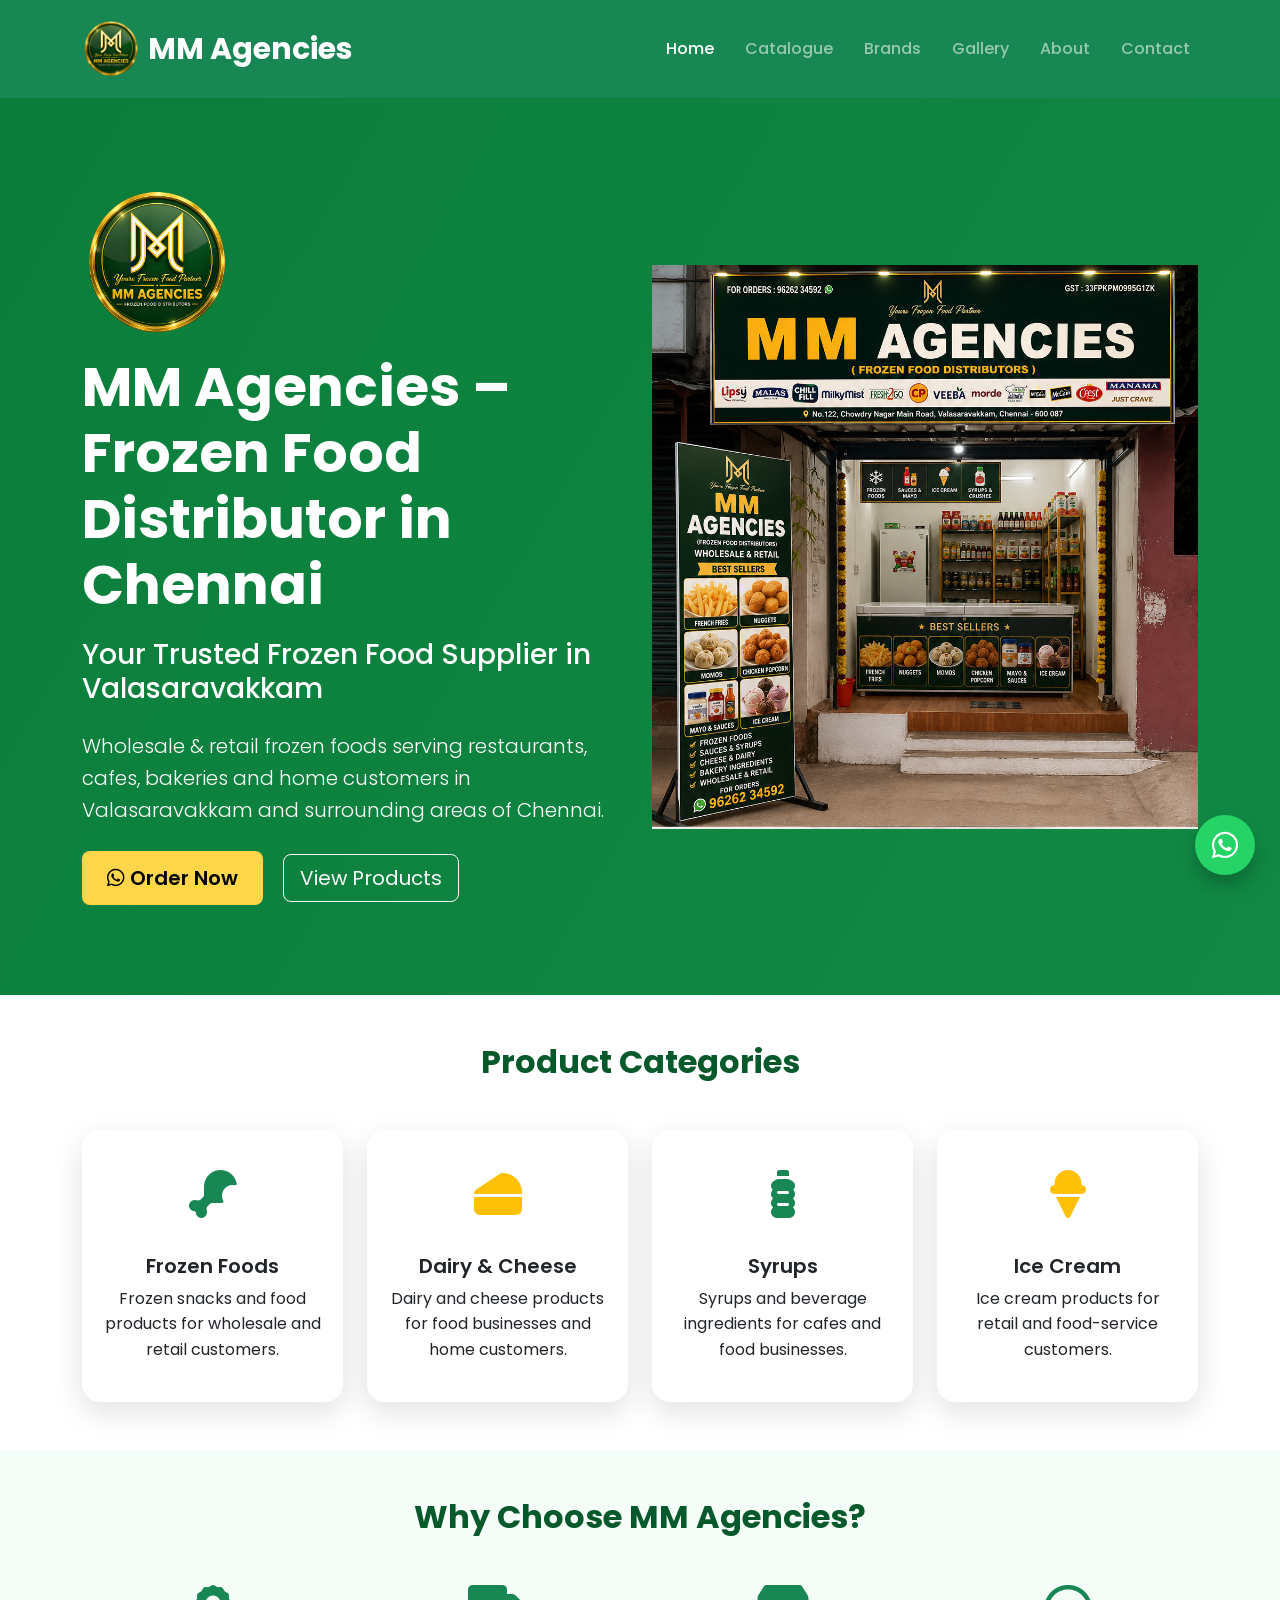
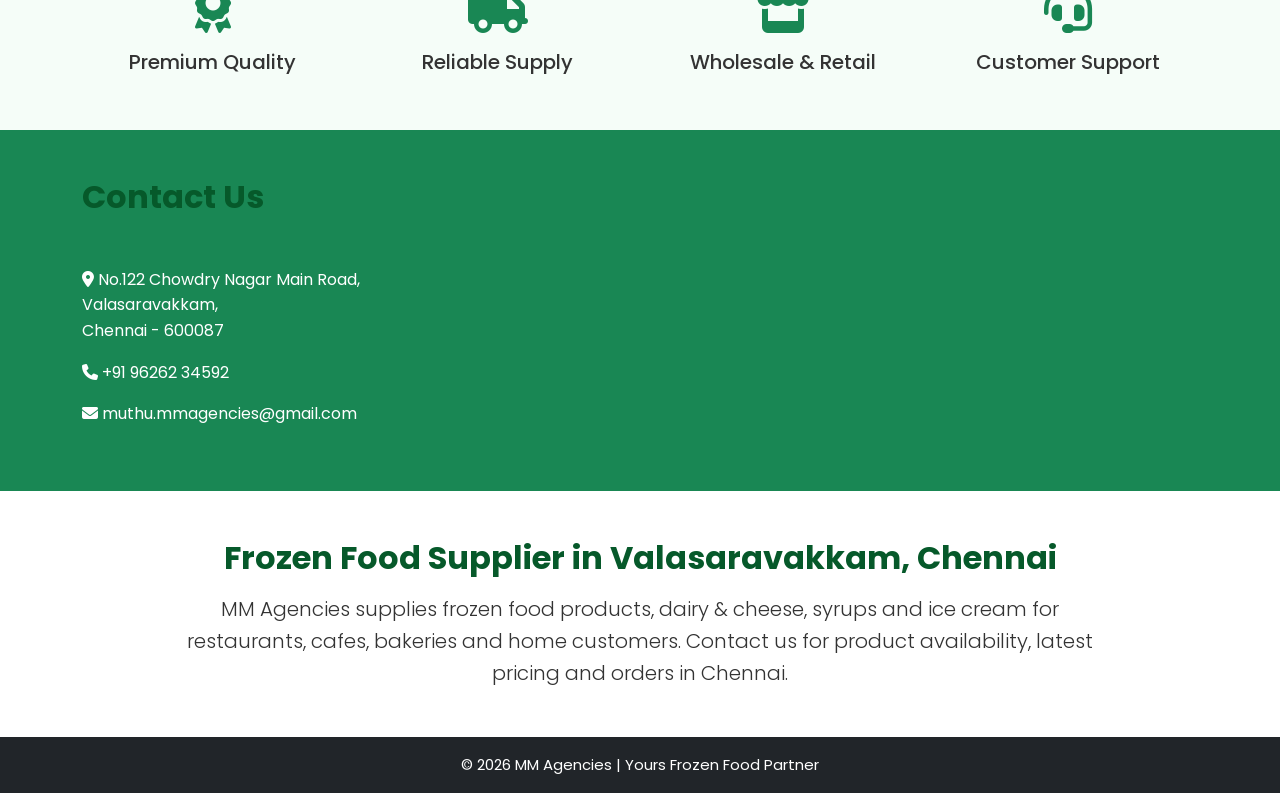
<file: index.html>
<!DOCTYPE html>
<html lang="en">
<head>
    <meta charset="UTF-8">
    <meta name="viewport" content="width=device-width, initial-scale=1.0">

    <link rel="icon" type="image/png" href="images/logo/mm-agencies-logo.png">

    <!-- Primary SEO -->
    <title>MM Agencies | Frozen Food Distributor in Valasaravakkam, Chennai</title>
    <meta name="description" content="MM Agencies is a frozen food distributor and supplier in Valasaravakkam, Chennai, serving restaurants, cafes, bakeries and home customers with frozen foods, dairy and cheese, syrups and ice cream.">
    <meta name="keywords" content="frozen food distributor Chennai, frozen food supplier Chennai, frozen food distributor Valasaravakkam, frozen food shop Valasaravakkam, frozen snacks supplier Chennai, frozen food wholesale Chennai, MM Agencies">
    <meta name="author" content="MM Agencies">
    <meta name="robots" content="index, follow, max-image-preview:large">
    <meta name="theme-color" content="#198754">

    <!-- Canonical -->
    <link rel="canonical" href="https://mmagencies-ff.github.io/mma-website/">

    <!-- Open Graph -->
    <meta property="og:type" content="website">
    <meta property="og:title" content="MM Agencies | Frozen Food Distributor in Valasaravakkam, Chennai">
    <meta property="og:description" content="Frozen food distributor and supplier in Valasaravakkam, Chennai. Wholesale and retail frozen foods for restaurants, cafes, bakeries and home customers.">
    <meta property="og:url" content="https://mmagencies-ff.github.io/mma-website/">
    <meta property="og:site_name" content="MM Agencies">
    <meta property="og:locale" content="en_IN">
    <meta property="og:image" content="https://mmagencies-ff.github.io/mma-website/images/hero/frozen-food.png">
    <meta property="og:image:alt" content="Frozen food products from MM Agencies">

    <!-- Twitter / X -->
    <meta name="twitter:card" content="summary_large_image">
    <meta name="twitter:title" content="MM Agencies | Frozen Food Distributor in Chennai">
    <meta name="twitter:description" content="Frozen food distributor and supplier in Valasaravakkam, Chennai.">
    <meta name="twitter:image" content="https://mmagencies-ff.github.io/mma-website/images/hero/frozen-food.png">

    <!-- LocalBusiness structured data -->
    <script type="application/ld+json">
    {
      "@context": "https://schema.org",
      "@type": "LocalBusiness",
      "@id": "https://mmagencies-ff.github.io/mma-website/#business",
      "name": "MM Agencies",
      "url": "https://mmagencies-ff.github.io/mma-website/",
      "logo": "https://mmagencies-ff.github.io/mma-website/images/logo/mm-agencies-logo.png",
      "image": "https://mmagencies-ff.github.io/mma-website/images/hero/frozen-food.png",
      "description": "Frozen food distributor and supplier in Valasaravakkam, Chennai, serving restaurants, cafes, bakeries and home customers.",
      "telephone": "+91 96262 34592",
      "email": "info@mmagencies.in",
      "address": {
        "@type": "PostalAddress",
        "streetAddress": "No.122 Chowdry Nagar Main Road",
        "addressLocality": "Valasaravakkam",
        "addressRegion": "Tamil Nadu",
        "postalCode": "600087",
        "addressCountry": "IN"
      },
      "areaServed": [
        {"@type": "City", "name": "Chennai"},
        {"@type": "Place", "name": "Valasaravakkam"}
      ],
      "sameAs": []
    }
    </script>

    <!-- Bootstrap -->
    <link href="https://cdn.jsdelivr.net/npm/bootstrap@5.3.3/dist/css/bootstrap.min.css" rel="stylesheet">

    <!-- Font Awesome -->
    <link rel="stylesheet"
    href="https://cdnjs.cloudflare.com/ajax/libs/font-awesome/6.6.0/css/all.min.css">

    <style>
        .mm-logo { width: 58px; height: 58px; object-fit: contain; display: block; }
        @media (max-width: 575.98px) { .mm-logo { width: 48px; height: 48px; } }
    </style>

    <!-- Custom CSS -->
    <link rel="stylesheet" href="css/style.css">
</head>

<body>

<!-- Floating WhatsApp -->
<a href="https://wa.me/919626234592"
   class="whatsapp"
   target="_blank"
   rel="noopener noreferrer"
   aria-label="Contact MM Agencies on WhatsApp">
    <i class="fab fa-whatsapp"></i>
</a>

<script src="js/main.js"></script>

<!-- ========================= NAVBAR ========================= -->

<nav class="navbar navbar-expand-lg navbar-dark bg-success shadow sticky-top">

<div class="container">

<a class="navbar-brand d-flex align-items-center fw-bold" href="./" aria-label="MM Agencies Home">
    <img src="images/logo/mm-agencies-logo.png"
         alt="MM Agencies - Frozen Food Distributor in Chennai"
         class="mm-logo"
         width="58"
         height="58">
    <span class="ms-2">MM Agencies</span>
</a>

<button class="navbar-toggler"
type="button"
data-bs-toggle="collapse"
data-bs-target="#navbarNav">

<span class="navbar-toggler-icon"></span>

</button>

<div class="collapse navbar-collapse" id="navbarNav">

<ul class="navbar-nav ms-auto">

<li class="nav-item">
<a class="nav-link active" href="#">Home</a>
</li>

<li class="nav-item">
<a class="nav-link" href="products.html">Catalogue</a>
</li>

<li class="nav-item">
<a class="nav-link" href="brands.html">Brands</a>
</li>

<li class="nav-item">
<a class="nav-link" href="gallery.html">Gallery</a>
</li>

<li class="nav-item">
<a class="nav-link" href="about.html">About</a>
</li>

<li class="nav-item">
<a class="nav-link" href="contact.html">Contact</a>
</li>

</ul>

</div>

</div>

</nav>

<!-- ========================= HERO ========================= -->

<section class="hero">

<div class="container">

<div class="row align-items-center">

<div class="col-lg-6">

<img src="images/logo/mm-agencies-logo.png"
     alt="MM Agencies logo"
     class="img-fluid mb-3"
     width="150"
     height="150"
     style="max-width:150px;">

<h1 class="display-4 fw-bold">
    MM Agencies – Frozen Food Distributor in Chennai
</h1>

<h3>
    Your Trusted Frozen Food Supplier in Valasaravakkam
</h3>

<p class="lead">
    Wholesale &amp; retail frozen foods serving restaurants, cafes, bakeries and home customers
    in Valasaravakkam and surrounding areas of Chennai.
</p>

<a href="https://wa.me/919626234592"

class="btn btn-warning btn-lg me-3">

<i class="fab fa-whatsapp"></i>

Order Now

</a>

<a href="#products"

class="btn btn-outline-light btn-lg">

View Products

</a>

</div>

<div class="col-lg-6 text-center">

<img src="images/hero/frozen-food.png"

class="img-fluid"

alt="Frozen food products from MM Agencies in Chennai">

</div>

</div>

</div>

</section>

<!-- ========================= CATEGORIES ========================= -->

<section id="products" class="py-5">

<div class="container">

<h2 class="text-center mb-5">

Product Categories

</h2>

<div class="row g-4">

<div class="col-md-3">

<div class="card category-card">

<div class="card-body text-center">

<i class="fa-solid fa-drumstick-bite fa-3x text-success mb-3"></i>

<h5>Frozen Foods</h5>
<p class="mb-0">Frozen snacks and food products for wholesale and retail customers.</p>

</div>

</div>

</div>

<div class="col-md-3">

<div class="card category-card">

<div class="card-body text-center">

<i class="fa-solid fa-cheese fa-3x text-warning mb-3"></i>

<h5>Dairy &amp; Cheese</h5>
<p class="mb-0">Dairy and cheese products for food businesses and home customers.</p>

</div>

</div>

</div>

<div class="col-md-3">

<div class="card category-card">

<div class="card-body text-center">

<i class="fa-solid fa-bottle-water fa-3x text-success mb-3"></i>

<h5>Syrups</h5>
<p class="mb-0">Syrups and beverage ingredients for cafes and food businesses.</p>

</div>

</div>

</div>

<div class="col-md-3">

<div class="card category-card">

<div class="card-body text-center">

<i class="fa-solid fa-ice-cream fa-3x text-warning mb-3"></i>

<h5>Ice Cream</h5>
<p class="mb-0">Ice cream products for retail and food-service customers.</p>

</div>

</div>

</div>

</div>

</div>

</section>

<!-- ========================= WHY US ========================= -->

<section class="bg-light py-5">

<div class="container">

<h2 class="text-center mb-5">

Why Choose MM Agencies?

</h2>

<div class="row">

<div class="col-md-3 text-center">

<i class="fa-solid fa-award fa-3x text-success"></i>

<h5 class="mt-3">

Premium Quality

</h5>

</div>

<div class="col-md-3 text-center">

<i class="fa-solid fa-truck fa-3x text-success"></i>

<h5 class="mt-3">

Reliable Supply

</h5>

</div>

<div class="col-md-3 text-center">

<i class="fa-solid fa-store fa-3x text-success"></i>

<h5 class="mt-3">

Wholesale & Retail

</h5>

</div>

<div class="col-md-3 text-center">

<i class="fa-solid fa-headset fa-3x text-success"></i>

<h5 class="mt-3">

Customer Support

</h5>

</div>

</div>

</div>

</section>

<!-- ========================= CONTACT ========================= -->

<section class="py-5 bg-success text-white">

<div class="container">

<div class="row">

<div class="col-lg-6">

<h2>

Contact Us

</h2>

<address class="mb-3">
    <i class="fa-solid fa-location-dot"></i>
    No.122 Chowdry Nagar Main Road,<br>
    Valasaravakkam,<br>
    Chennai - 600087
</address>

<p>
    <i class="fa-solid fa-phone"></i>
    <a href="tel:+919626234592" class="text-white text-decoration-none">+91 96262 34592</a>
</p>

<p>
    <i class="fa-solid fa-envelope"></i>
    <a href="mailto:muthu.mmagencies@gmail.com" class="text-white text-decoration-none">muthu.mmagencies@gmail.com</a>
</p>

</div>

<div class="col-lg-6">

<iframe
    title="MM Agencies location on Google Maps"

src="https://www.google.com/maps?q=MM%20Agencies Frozen Foods%2C%20No.122%20Chowdry%20Nagar%20Main%20Road%2C%20Valasaravakkam%2C%20Chennai%20600087&output=embed"

width="100%"

height="250"

style="border:0;"

loading="lazy">

</iframe>

</div>

</div>

</div>

</section>

<!-- ========================= LOCAL SEO INFORMATION ========================= -->
<section class="py-5">
    <div class="container">
        <div class="row">
            <div class="col-lg-10 mx-auto text-center">
                <h2 class="mb-3">Frozen Food Supplier in Valasaravakkam, Chennai</h2>
                <p class="lead mb-0">
                    MM Agencies supplies frozen food products, dairy &amp; cheese, syrups and ice cream
                    for restaurants, cafes, bakeries and home customers. Contact us for product availability,
                    latest pricing and orders in Chennai.
                </p>
            </div>
        </div>
    </div>
</section>

<!-- ========================= FOOTER ========================= -->

<footer class="bg-dark text-white py-3">

<div class="container text-center">

© 2026 MM Agencies

|

Yours Frozen Food Partner

</div>

</footer>

<script src="https://cdn.jsdelivr.net/npm/bootstrap@5.3.3/dist/js/bootstrap.bundle.min.js"></script>

</body>
</html>
</file>
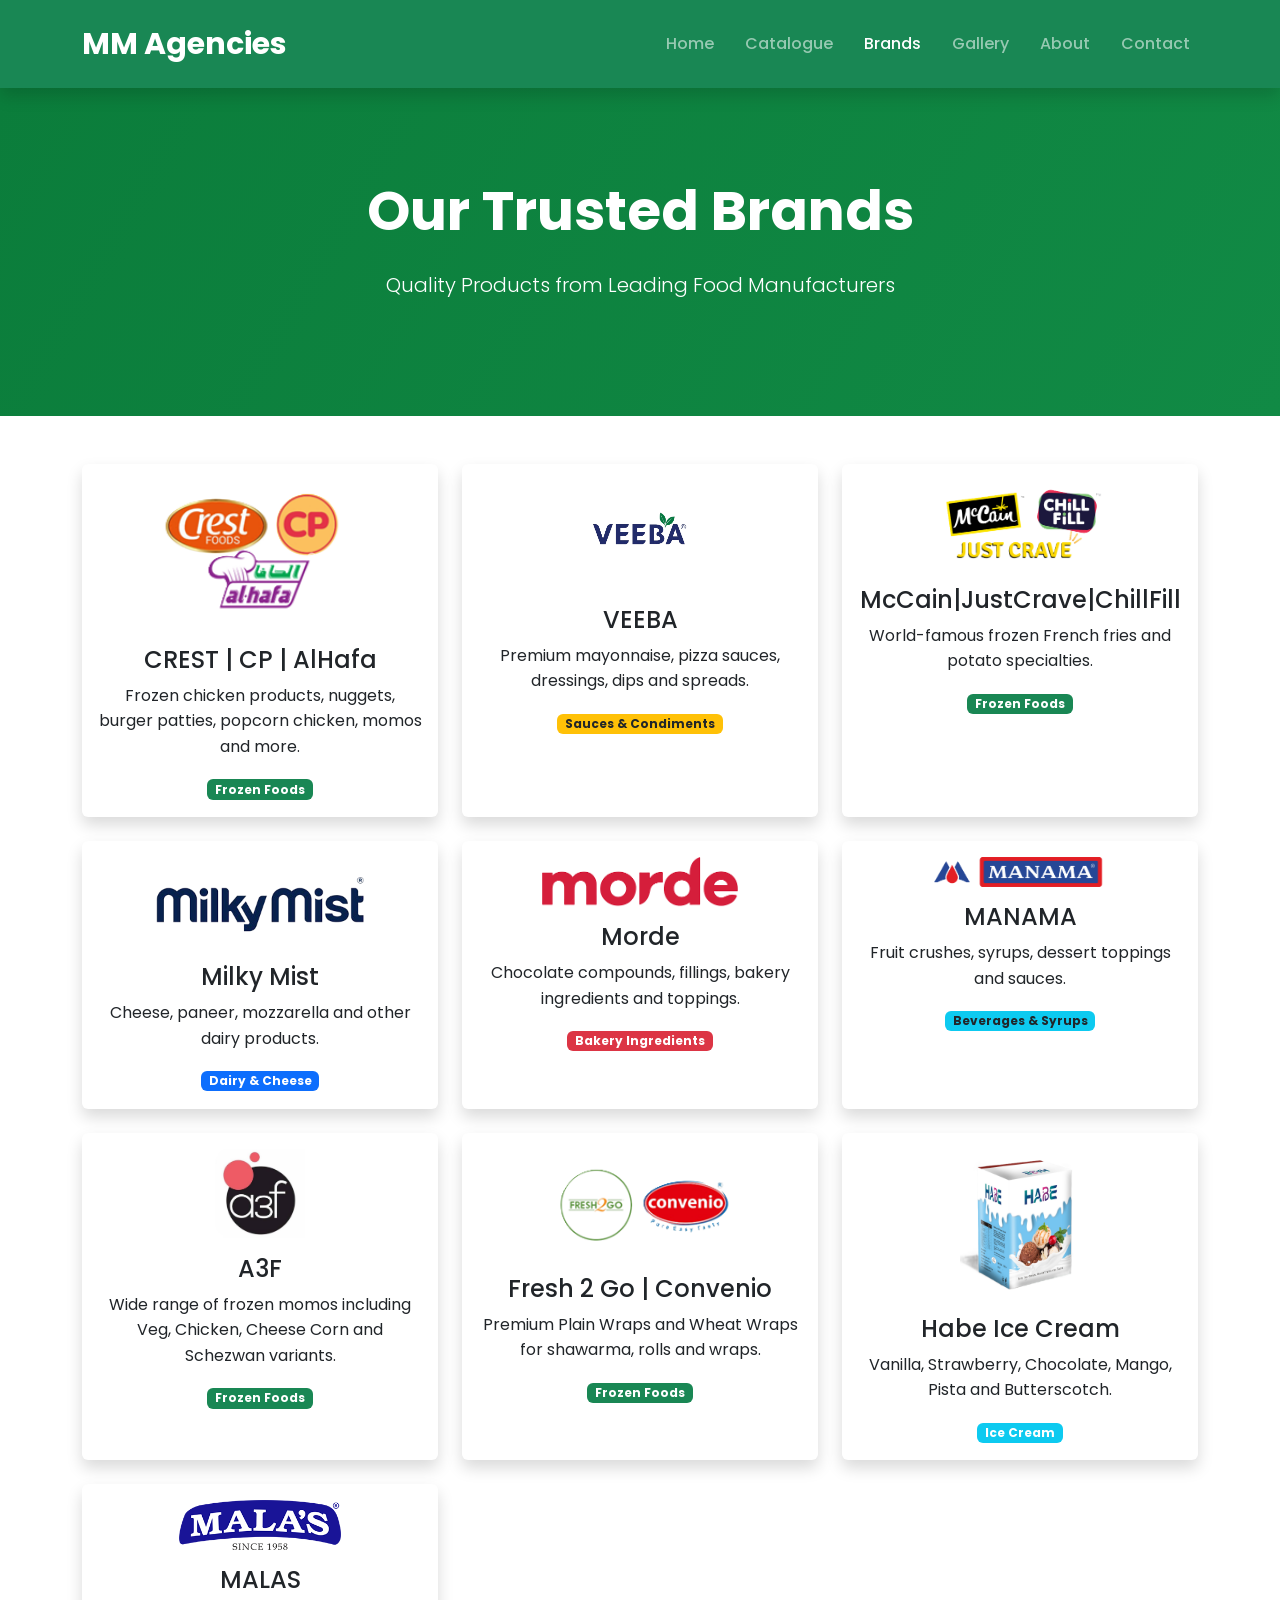
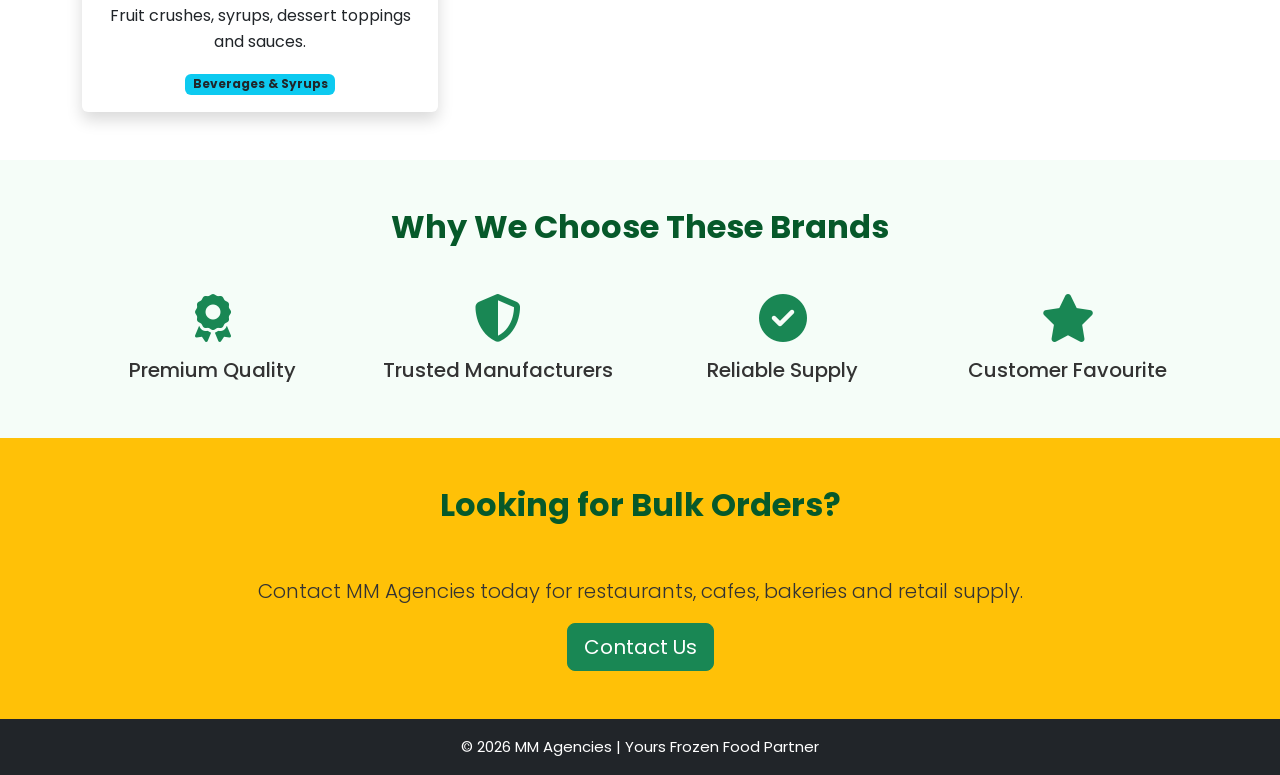
<file: brands.html>
<!DOCTYPE html>
<html lang="en">

<head>

<meta charset="UTF-8">
<meta name="viewport" content="width=device-width, initial-scale=1.0">

<title>Brands | MM Agencies</title>

<link href="https://cdn.jsdelivr.net/npm/bootstrap@5.3.3/dist/css/bootstrap.min.css" rel="stylesheet">

<link rel="stylesheet"
href="https://cdnjs.cloudflare.com/ajax/libs/font-awesome/6.6.0/css/all.min.css">

<link rel="stylesheet" href="css/style.css">

</head>

<body>

<!-- ================= NAVBAR ================= -->

<nav class="navbar navbar-expand-lg navbar-dark bg-success shadow sticky-top">

<div class="container">

<a class="navbar-brand fw-bold" href="index.html">
MM Agencies
</a>

<button class="navbar-toggler"
type="button"
data-bs-toggle="collapse"
data-bs-target="#navbarNav">

<span class="navbar-toggler-icon"></span>

</button>

<div class="collapse navbar-collapse" id="navbarNav">

<ul class="navbar-nav ms-auto">

<li class="nav-item">
<a class="nav-link" href="index.html">Home</a>
</li>

<li class="nav-item">
<a class="nav-link" href="products.html">Catalogue</a>
</li>

<li class="nav-item">
<a class="nav-link active" href="brands.html">Brands</a>
</li>

<li class="nav-item">
<a class="nav-link" href="gallery.html">Gallery</a>
</li>

<li class="nav-item">
<a class="nav-link" href="about.html">About</a>
</li>

<li class="nav-item">
<a class="nav-link" href="contact.html">Contact</a>
</li>

</ul>

</div>

</div>

</nav>

<!-- ================= HERO ================= -->

<section class="hero">

<div class="container text-center">

<h1 class="display-4 fw-bold">
Our Trusted Brands
</h1>

<p class="lead">
Quality Products from Leading Food Manufacturers
</p>

</div>

</section>

<!-- ================= BRANDS ================= -->

<section class="py-5">

<div class="container">

<div class="row g-4">

<!-- Brand Card -->

<div class="col-md-4">
<div class="card h-100 shadow border-0">

<div class="card-body text-center">

<img src="images/brands/ready-to-fry.png"
height="150"
class="mb-3">

<h4>CREST | CP | AlHafa</h4>

<p>
Frozen chicken products, nuggets,
burger patties, popcorn chicken,
momos and more.
</p>

<span class="badge bg-success">Frozen Foods</span>

</div>

</div>
</div>

<div class="col-md-4">
<div class="card h-100 shadow border-0">

<div class="card-body text-center">

<img src="images/brands/veeba.png"
height="110"
class="mb-3">

<h4>VEEBA</h4>

<p>
Premium mayonnaise,
pizza sauces,
dressings,
dips and spreads.
</p>

<span class="badge bg-warning text-dark">
Sauces & Condiments
</span>

</div>

</div>
</div>

<div class="col-md-4">
<div class="card h-100 shadow border-0">

<div class="card-body text-center">

<img src="images/brands/fries.png"
height="90"
class="mb-3">

<h4>McCain|JustCrave|ChillFill</h4>

<p>
World-famous frozen
French fries and
potato specialties.
</p>

<span class="badge bg-success">
Frozen Foods
</span>

</div>

</div>
</div>

<div class="col-md-4">
<div class="card h-100 shadow border-0">

<div class="card-body text-center">

<img src="images/brands/milkymist.png"
height="90"
class="mb-3">

<h4>Milky Mist</h4>

<p>
Cheese,
paneer,
mozzarella and
other dairy products.
</p>

<span class="badge bg-primary">
Dairy & Cheese
</span>

</div>

</div>
</div>

<div class="col-md-4">
<div class="card h-100 shadow border-0">

<div class="card-body text-center">

<img src="images/brands/morde.png"
height="50"
class="mb-3">

<h4>Morde</h4>

<p>
Chocolate compounds,
fillings,
bakery ingredients
and toppings.
</p>

<span class="badge bg-danger">
Bakery Ingredients
</span>

</div>

</div>
</div>

<div class="col-md-4">
<div class="card h-100 shadow border-0">

<div class="card-body text-center">

<img src="images/brands/ma.png"
height="30"
class="mb-3">

<h4>MANAMA</h4>

<p>
Fruit crushes,
syrups,
dessert toppings
and sauces.
</p>

<span class="badge bg-info text-dark">
Beverages & Syrups
</span>

</div>
</div>
</div>

<!-- ***************************************************************** -->
<!-- A3F -->
<div class="col-md-4">
<div class="card h-100 shadow border-0">
<div class="card-body text-center">

<img src="images/brands/a3f.png" height="90" class="mb-3">

<h4>A3F</h4>

<p>
Wide range of frozen momos including Veg, Chicken,
Cheese Corn and Schezwan variants.
</p>

<span class="badge bg-success">
Frozen Foods
</span>

</div>
</div>
</div>
<!-- ***************************************************************** -->
<!-- WRAPS -->
<div class="col-md-4">
<div class="card h-100 shadow border-0">
<div class="card-body text-center">

<img src="images/brands/wraps.png" height="110" class="mb-3">

<h4>Fresh 2 Go | Convenio</h4>

<p>
Premium Plain Wraps and Wheat Wraps
for shawarma, rolls and wraps.
</p>

<span class="badge bg-success">
Frozen Foods
</span>

</div>
</div>
</div>
<!-- ***************************************************************** -->

<!-- ICE CREAMS --->
<div class="col-md-4">
<div class="card h-100 shadow border-0">
<div class="card-body text-center">

<img src="images/brands/habe.png" height="150" class="mb-3">

<h4>Habe Ice Cream</h4>

<p>
Vanilla, Strawberry,
Chocolate, Mango,
Pista and Butterscotch.
</p>

<span class="badge bg-info">
Ice Cream
</span>

</div>
</div>
</div>
<!-- ***************************************************************** -->
<!-- ***************************************************************** -->
<!-- ***************************************************************** -->
<!-- ***************************************************************** -->
<!-- ***************************************************************** -->


<div class="col-md-4">
<div class="card h-100 shadow border-0">

<div class="card-body text-center">

<img src="images/brands/ml.png"
height="50"
class="mb-3">

<h4>MALAS</h4>

<p>
Fruit crushes,
syrups,
dessert toppings
and sauces.
</p>

<span class="badge bg-info text-dark">
Beverages & Syrups
</span>

</div>
<!-- ***************************************************************** -->

</div>
</div>

</div>

</div>

</section>

<!-- ================= WHY OUR BRANDS ================= -->

<section class="bg-light py-5">

<div class="container">

<h2 class="text-center mb-5">
Why We Choose These Brands
</h2>

<div class="row text-center">

<div class="col-md-3">

<i class="fas fa-award fa-3x text-success mb-3"></i>

<h5>Premium Quality</h5>

</div>

<div class="col-md-3">

<i class="fas fa-shield-alt fa-3x text-success mb-3"></i>

<h5>Trusted Manufacturers</h5>

</div>

<div class="col-md-3">

<i class="fas fa-check-circle fa-3x text-success mb-3"></i>

<h5>Reliable Supply</h5>

</div>

<div class="col-md-3">

<i class="fas fa-star fa-3x text-success mb-3"></i>

<h5>Customer Favourite</h5>

</div>

</div>

</div>

</section>

<!-- ================= CTA ================= -->

<section class="bg-warning py-5">

<div class="container text-center">

<h2>
Looking for Bulk Orders?
</h2>

<p class="lead">

Contact MM Agencies today for
restaurants,
cafes,
bakeries and retail supply.

</p>

<a href="contact.html"
class="btn btn-success btn-lg">

Contact Us

</a>

</div>

</section>

<!-- ================= FOOTER ================= -->

<footer class="bg-dark text-white py-3">

<div class="container text-center">

© 2026 MM Agencies | Yours Frozen Food Partner

</div>

</footer>

<script src="https://cdn.jsdelivr.net/npm/bootstrap@5.3.3/dist/js/bootstrap.bundle.min.js"></script>

</body>

</html>
</file>
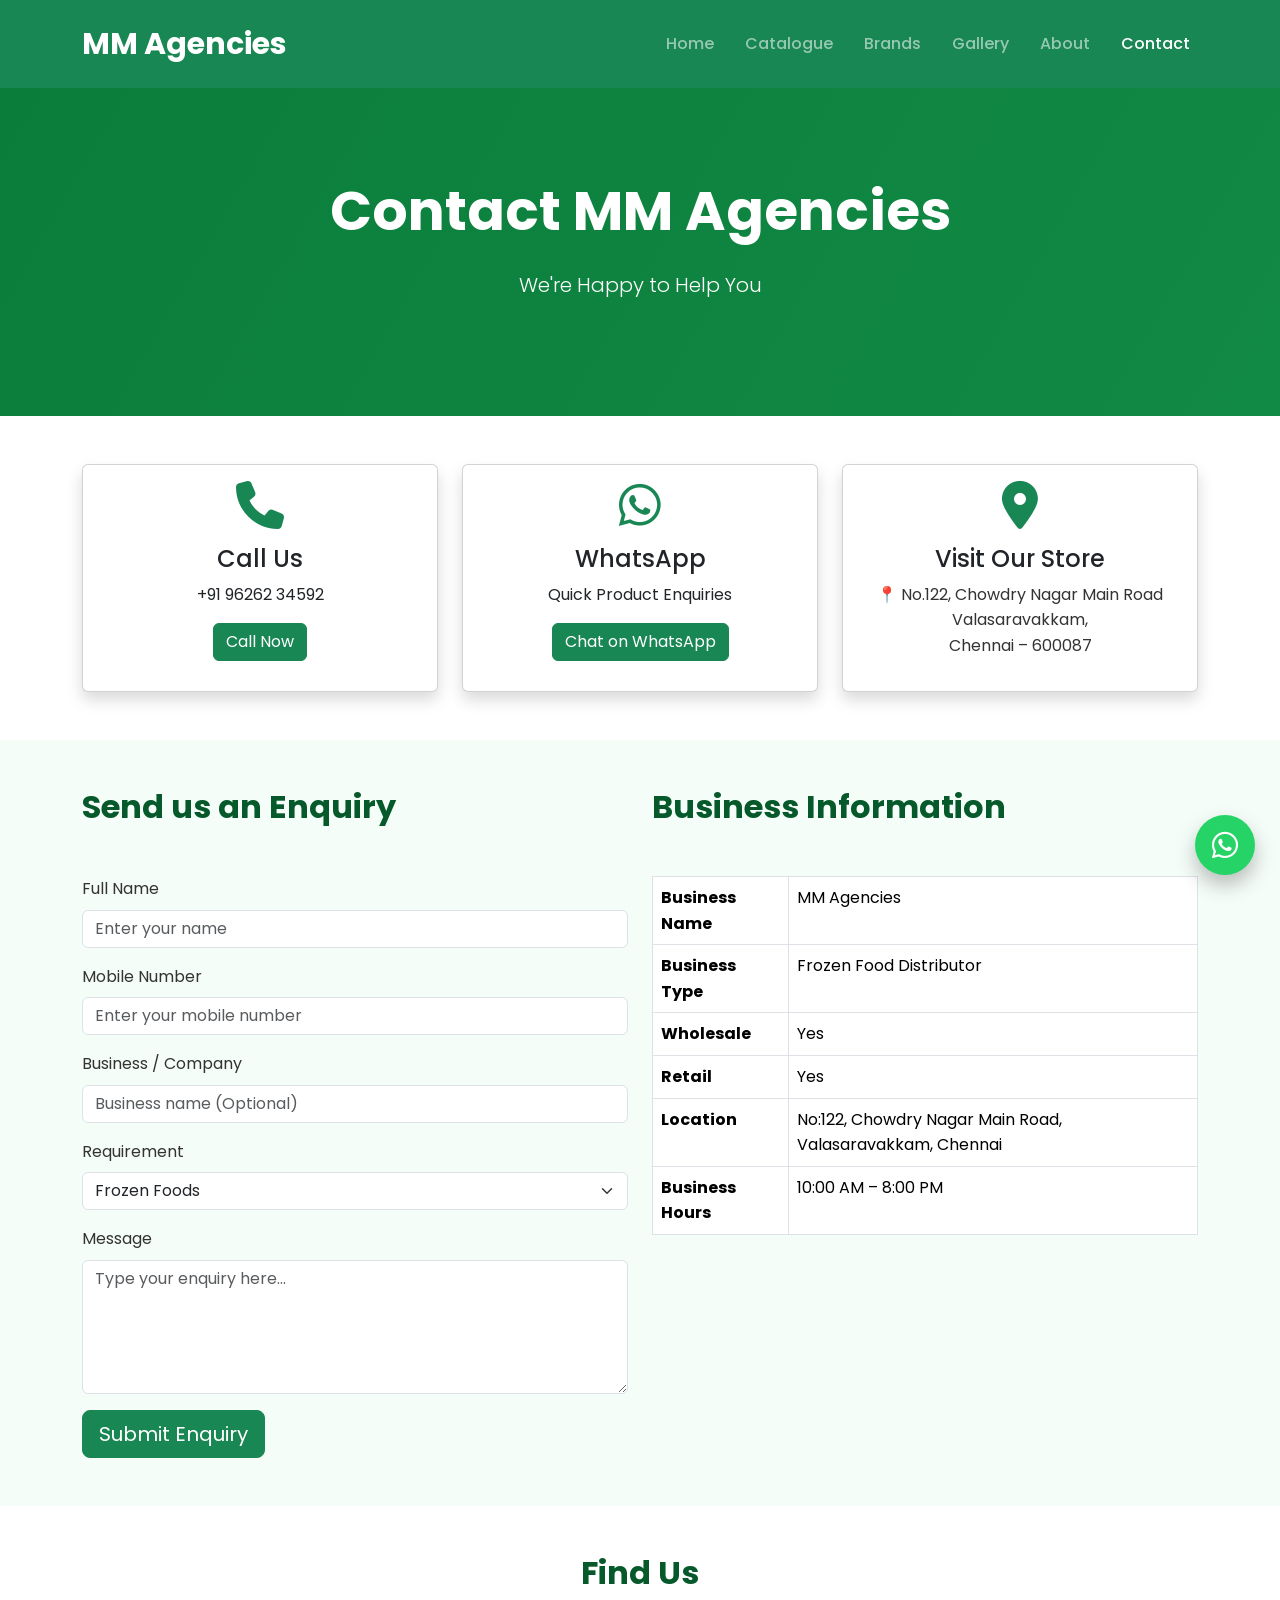
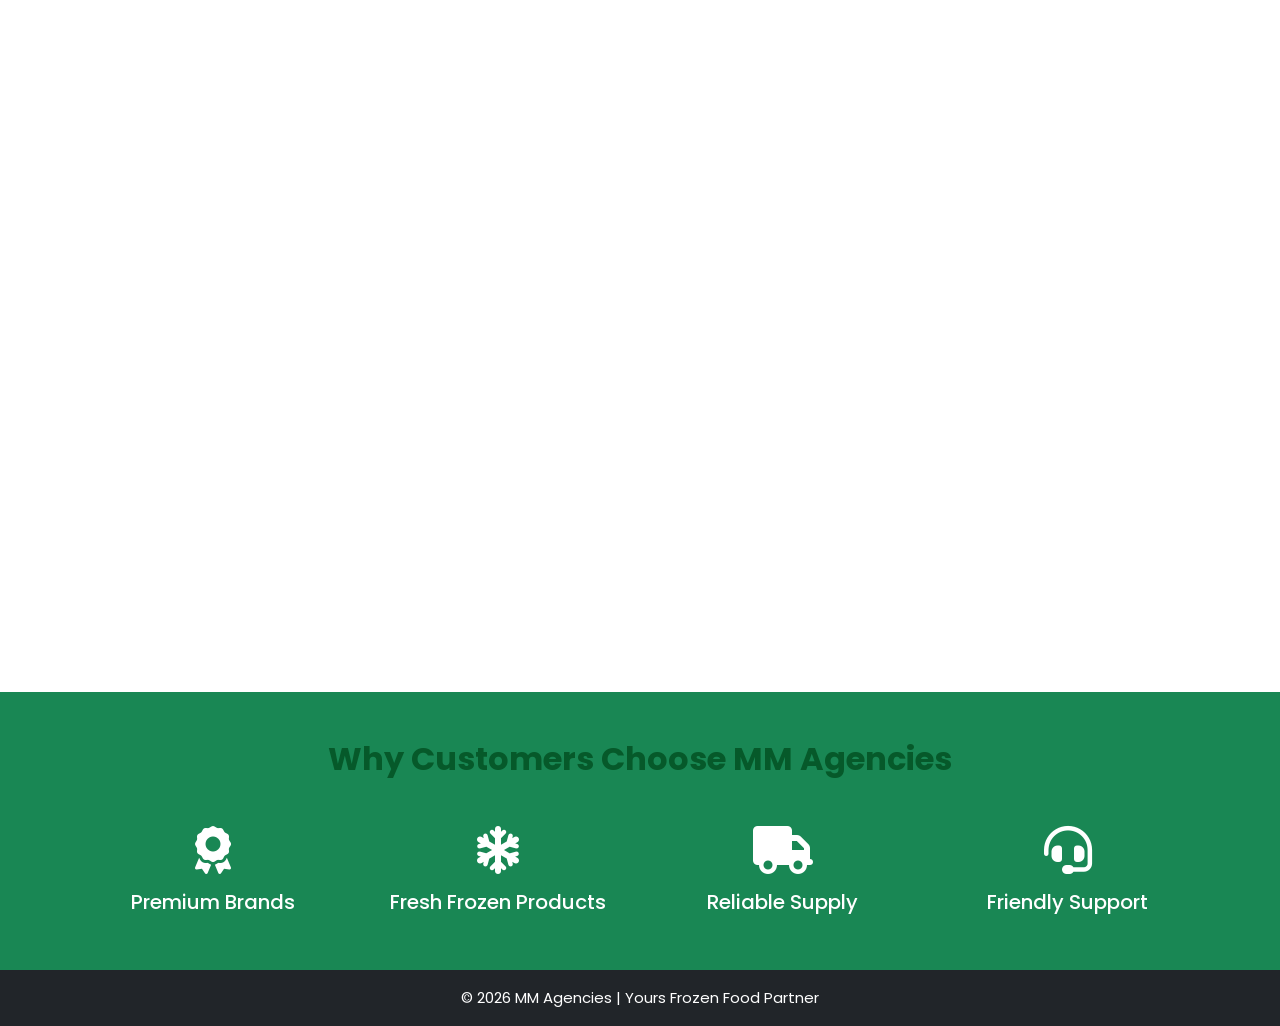
<file: contact.html>
<!DOCTYPE html>
<html lang="en">

<head>
    <meta charset="UTF-8">
    <meta name="viewport" content="width=device-width, initial-scale=1.0">
    <title>Contact Us | MM Agencies</title>

    <!-- Bootstrap -->
    <link href="https://cdn.jsdelivr.net/npm/bootstrap@5.3.3/dist/css/bootstrap.min.css" rel="stylesheet">

    <!-- Font Awesome -->
    <link rel="stylesheet"
          href="https://cdnjs.cloudflare.com/ajax/libs/font-awesome/6.6.0/css/all.min.css">

    <!-- Custom CSS -->
    <link rel="stylesheet" href="css/style.css">
</head>

<body>

<!-- ================= NAVBAR ================= -->

<nav class="navbar navbar-expand-lg navbar-dark bg-success shadow sticky-top">

<div class="container">

<a class="navbar-brand fw-bold" href="index.html">
MM Agencies
</a>

<button class="navbar-toggler"
type="button"
data-bs-toggle="collapse"
data-bs-target="#navbarNav">

<span class="navbar-toggler-icon"></span>

</button>

<div class="collapse navbar-collapse" id="navbarNav">

<ul class="navbar-nav ms-auto">

<li class="nav-item">
<a class="nav-link" href="index.html">Home</a>
</li>

<li class="nav-item">
<a class="nav-link" href="products.html">Catalogue</a>
</li>

<li class="nav-item">
<a class="nav-link" href="brands.html">Brands</a>
</li>

<li class="nav-item">
<a class="nav-link" href="gallery.html">Gallery</a>
</li>

<li class="nav-item">
<a class="nav-link" href="about.html">About</a>
</li>

<li class="nav-item">
<a class="nav-link active" href="contact.html">Contact</a>
</li>

</ul>

</div>

</div>

</nav>

<!-- ================= HERO ================= -->

<section class="hero">

<div class="container text-center">

<h1 class="display-4 fw-bold">
Contact MM Agencies
</h1>

<p class="lead">
We're Happy to Help You
</p>

</div>

</section>

<!-- ================= CONTACT CARDS ================= -->

<section class="py-5">

<div class="container">

<div class="row g-4">

<div class="col-md-4">

<div class="card text-center shadow h-100">

<div class="card-body">

<i class="fas fa-phone fa-3x text-success mb-3"></i>

<h4>Call Us</h4>

<p>+91 96262 34592</p>

<a href="tel:+919626234592" class="btn btn-success">
Call Now
</a>

</div>

</div>

</div>

<div class="col-md-4">

<div class="card text-center shadow h-100">

<div class="card-body">

<i class="fab fa-whatsapp fa-3x text-success mb-3"></i>

<h4>WhatsApp</h4>

<p>Quick Product Enquiries</p>

<a href="https://wa.me/919626234592"
target="_blank"
class="btn btn-success">

Chat on WhatsApp

</a>

</div>

</div>

</div>

<div class="col-md-4">

<div class="card text-center shadow h-100">

<div class="card-body">

<i class="fas fa-location-dot fa-3x text-success mb-3"></i>

<h4>Visit Our Store</h4>

<p>

<a href="https://share.google/ontMjKXxHDKcbnuT2"
target="_blank"
style="text-decoration:none;color:#333;">

📍 No.122, Chowdry Nagar Main Road<br>

Valasaravakkam,<br>

Chennai – 600087

</a>

</p>

</div>

</div>

</div>

</div>

</div>

</section>

<!-- ================= CONTACT FORM ================= -->

<section class="bg-light py-5">

<div class="container">

<div class="row">

<div class="col-lg-6">

<h2>Send us an Enquiry</h2>

<form>

<div class="mb-3">

<label class="form-label">Full Name</label>

<input type="text"
class="form-control"
placeholder="Enter your name">

</div>

<div class="mb-3">

<label class="form-label">Mobile Number</label>

<input type="tel"
class="form-control"
placeholder="Enter your mobile number">

</div>

<div class="mb-3">

<label class="form-label">Business / Company</label>

<input type="text"
class="form-control"
placeholder="Business name (Optional)">

</div>

<div class="mb-3">

<label class="form-label">Requirement</label>

<select class="form-select">

<option>Frozen Foods</option>
<option>Sauces</option>
<option>Syrups</option>
<option>Bakery Ingredients</option>
<option>Dairy & Cheese</option>
<option>Ice Cream</option>
<option>Bulk Order</option>
<option>Other</option>

</select>

</div>

<div class="mb-3">

<label class="form-label">Message</label>

<textarea class="form-control"
rows="5"
placeholder="Type your enquiry here..."></textarea>

</div>

<button class="btn btn-success btn-lg">
Submit Enquiry
</button>

</form>

</div>

<div class="col-lg-6">

<h2>Business Information</h2>

<table class="table table-bordered">

<tr>
<th>Business Name</th>
<td>MM Agencies</td>
</tr>

<tr>
<th>Business Type</th>
<td>Frozen Food Distributor</td>
</tr>

<tr>
<th>Wholesale</th>
<td>Yes</td>
</tr>

<tr>
<th>Retail</th>
<td>Yes</td>
</tr>

<tr>
<th>Location</th>
<td>No:122, Chowdry Nagar Main Road, Valasaravakkam, Chennai</td>
</tr>

<tr>
<th>Business Hours</th>
<td>10:00 AM – 8:00 PM</td>
</tr>

</table>

</div>

</div>

</div>

</section>

<!-- ================= MAP ================= -->

<section class="py-5">

<div class="container">

<h2 class="text-center mb-4">
Find Us
</h2>

<div class="ratio ratio-16x9">

<iframe
src="https://share.google/ontMjKXxHDKcbnuT2"
width="600"
height="450"
style="border:0;"
allowfullscreen=""
loading="lazy">
</iframe>

</div>

</div>

</section>

<!-- ================= WHY CUSTOMERS CHOOSE US ================= -->

<section class="bg-success text-white py-5">

<div class="container">

<h2 class="text-center mb-5">
Why Customers Choose MM Agencies
</h2>

<div class="row text-center">

<div class="col-md-3">

<i class="fas fa-award fa-3x mb-3"></i>

<h5>Premium Brands</h5>

</div>

<div class="col-md-3">

<i class="fas fa-snowflake fa-3x mb-3"></i>

<h5>Fresh Frozen Products</h5>

</div>

<div class="col-md-3">

<i class="fas fa-truck fa-3x mb-3"></i>

<h5>Reliable Supply</h5>

</div>

<div class="col-md-3">

<i class="fas fa-headset fa-3x mb-3"></i>

<h5>Friendly Support</h5>

</div>

</div>

</div>

</section>

<!-- ================= FOOTER ================= -->

<footer class="bg-dark text-white py-3">

<div class="container text-center">

© 2026 MM Agencies | Yours Frozen Food Partner

</div>

</footer>

<!-- Floating WhatsApp Button -->

<a href="https://wa.me/919626234592"
class="whatsapp"
target="_blank">

<i class="fab fa-whatsapp"></i>

</a>

<script src="https://cdn.jsdelivr.net/npm/bootstrap@5.3.3/dist/js/bootstrap.bundle.min.js"></script>

<script src="js/main.js"></script>

</body>

</html>
</file>
<file: css/style.css>
/* ===========================================
   MM Agencies Website
   Version 1.0
=========================================== */

@import url('https://fonts.googleapis.com/css2?family=Poppins:wght@300;400;500;600;700;800&display=swap');

:root{

    --green:#0b7d3b;
    --darkGreen:#06592a;
    --yellow:#FFD54A;
    --white:#ffffff;
    --light:#f8f9fa;
    --shadow:0 10px 30px rgba(0,0,0,.12);

}

*{

margin:0;
padding:0;
box-sizing:border-box;
font-family:'Poppins',sans-serif;

}

html{

scroll-behavior:smooth;

}

body{

background:#ffffff;
color:#333;
line-height:1.6;

}

/* NAVBAR */

.navbar{

padding:15px 0;
transition:.3s;

}

.navbar-brand{

font-size:30px;
font-weight:700;

}

.nav-link{

font-weight:500;
margin-left:15px;

}

.nav-link:hover{

color:var(--yellow)!important;

}

/* HERO */

.hero{

background:linear-gradient(120deg,#0b7d3b,#118a45);

padding:90px 0;

color:white;

}

.hero h1{

font-size:55px;
font-weight:700;

}

.hero h3{

margin-top:20px;

font-weight:500;

}

.hero p{

margin:25px 0;

font-size:20px;

}

.hero img{

max-width:100%;

animation:float 3s ease-in-out infinite;

}

@keyframes float{

0%{

transform:translateY(0px);

}

50%{

transform:translateY(-15px);

}

100%{

transform:translateY(0px);

}

}

/* BUTTONS */

.btn-warning{

background:var(--yellow);

border:none;

color:#000;

font-weight:600;

padding:12px 25px;

}

.btn-warning:hover{

transform:translateY(-3px);

transition:.3s;

}

/* CATEGORY */

.category-card{

border:none;

border-radius:18px;

box-shadow:var(--shadow);

transition:.35s;

cursor:pointer;

}

.category-card:hover{

transform:translateY(-10px);

}

.category-card .card-body{

padding:40px 20px;

}

.category-card h5{

margin-top:20px;

font-weight:600;

}

/* SECTION */

section{

padding-top:70px;

padding-bottom:70px;

}

section h2{

font-weight:700;

margin-bottom:50px;

color:var(--darkGreen);

}

/* WHY */

.bg-light{

background:#f5fdf8!important;

}

/* FOOTER */

footer{

background:#06391b!important;

font-size:15px;

}

/* WHATSAPP FLOAT */

.whatsapp{

position:fixed;

right:25px;

bottom:25px;

background:#25d366;

width:60px;

height:60px;

border-radius:50%;

display:flex;

align-items:center;

justify-content:center;

color:white;

font-size:30px;

text-decoration:none;

box-shadow:0 10px 20px rgba(0,0,0,.25);

z-index:999;

}

.whatsapp:hover{

transform:scale(1.1);

color:white;

}

/* ANIMATION */

.fadeUp{

animation:fadeUp .8s ease;

}

@keyframes fadeUp{

from{

opacity:0;

transform:translateY(40px);

}

to{

opacity:1;

transform:translateY(0);

}

}

/* RESPONSIVE */

@media(max-width:992px){

.hero{

text-align:center;

}

.hero h1{

font-size:38px;

}

.hero h3{

font-size:24px;

}

.hero p{

font-size:18px;

}

.navbar-brand{

font-size:24px;

}

}

@media(max-width:576px){

.hero{

padding:60px 0;

}

.hero h1{

font-size:32px;

}

.hero p{

font-size:16px;

}

section{

padding:50px 0;

}

}
</file>
